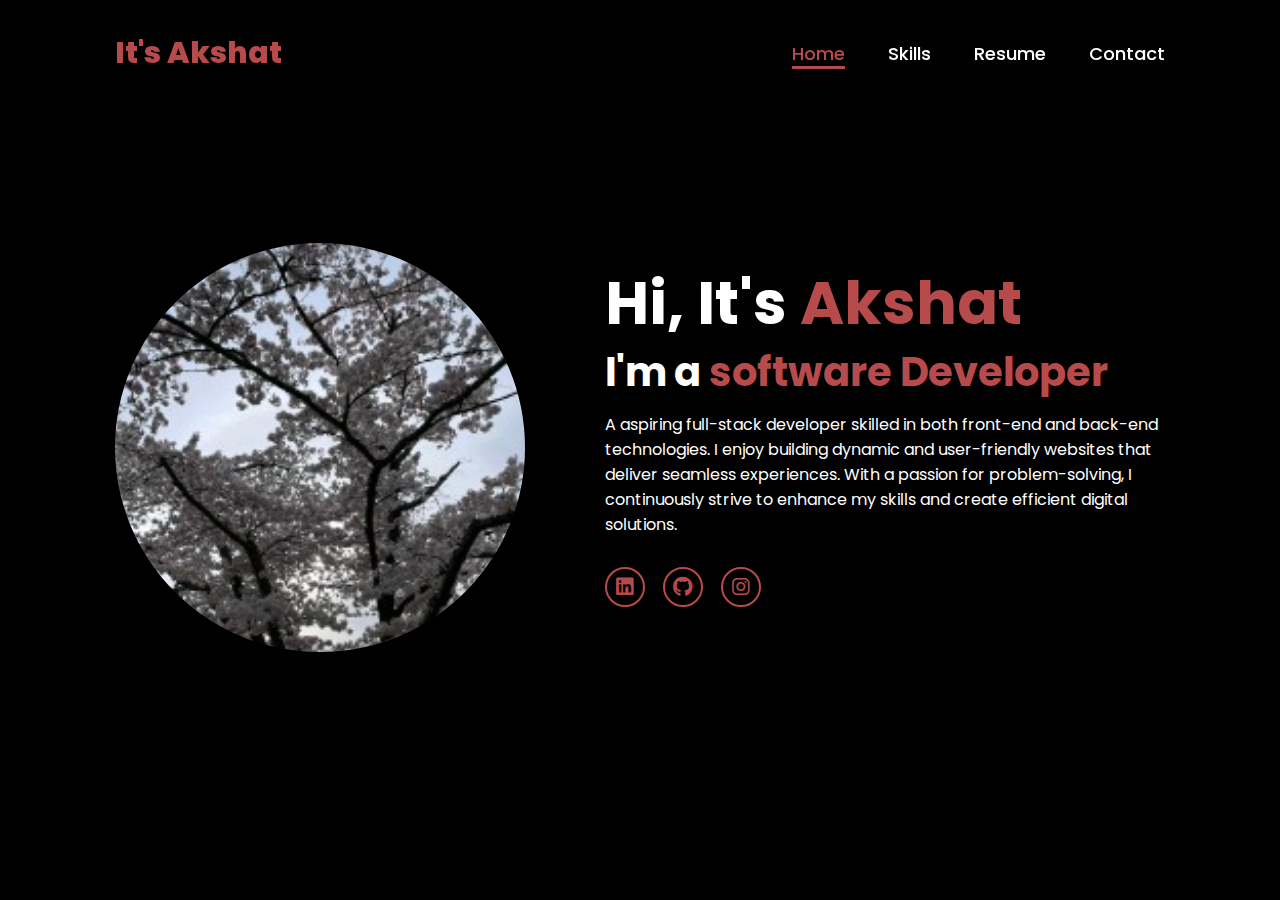
<file: index.html>
<!DOCTYPE html>
<html lang="en">
    
<head>
    <meta charset="UTF-8">
    <meta name="viewport" content="width=device-width, initial-scale=1.0">
    <link rel="stylesheet" href="https://cdnjs.cloudflare.com/ajax/libs/font-awesome/6.5.2/css/all.min.css">
    <link rel="stylesheet" href="style.css">
    <title>It's Akshat</title>
</head>
<body>
    <header>
        <a href="#" class="logo">It's Akshat</a>

        <nav>
            <a href="index.html" class="active"> Home</a>
            <a href="skills.html" >Skills</a>
            <a href="resume.html" >Resume</a>
            <a href="conttact.html" >Contact</a>
        </nav>
    </header>
    <section class="home">
        <div class="home-img">
            <img src="images/main.jpeg" alt="">
        </div>
        <div class="home-content">
            <h1>Hi, It's <span>Akshat</span></h1>
            <h3 class="typing-text">I'm a <span></span></h3>
            <p> A aspiring full-stack developer skilled in both front-end and back-end technologies. I enjoy building dynamic and user-friendly websites that deliver seamless experiences. With a passion for problem-solving, I continuously strive to enhance my skills and create efficient digital solutions.

            </p>
            <div class="social-icons">
                <a href="https://www.linkedin.com/in/akshat-sharma-9aaa442b2/"><i class="fa-brands fa-linkedin"></i></a>
                <a href="https://github.com/Akshatbigman"><i class="fa-brands fa-github"></i></a>
                <a href="https://www.instagram.com/akshat.shsh/"><i class="fa-brands fa-instagram"></i></a>
            </div>
        </div>
    </section>
</body>
</html>
</file>
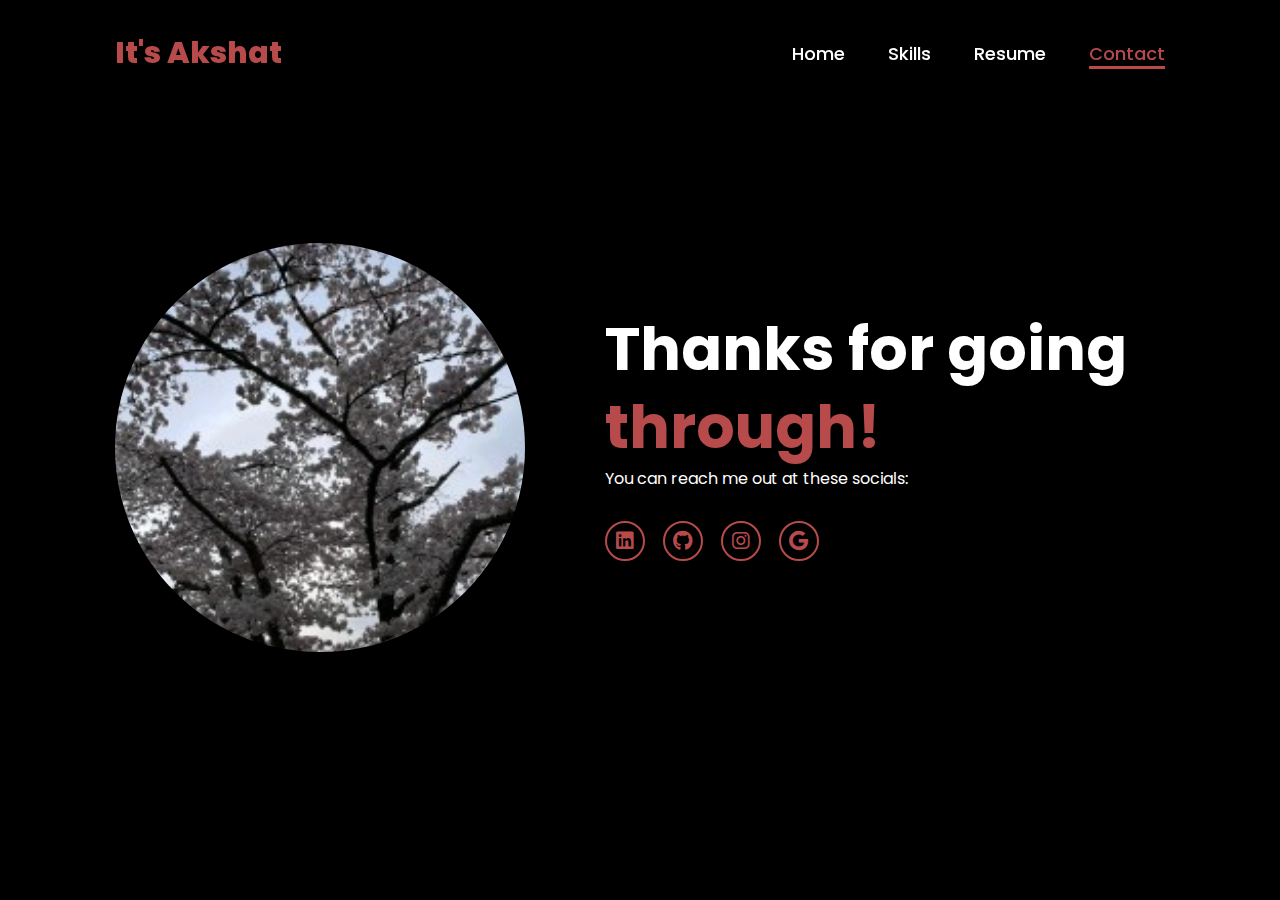
<file: contact.html>
<!DOCTYPE html>
<html lang="en">
    
<head>
    <meta charset="UTF-8">
    <meta name="viewport" content="width=device-width, initial-scale=1.0">
    <link rel="stylesheet" href="https://cdnjs.cloudflare.com/ajax/libs/font-awesome/6.5.2/css/all.min.css">
    <link rel="stylesheet" href="style.css">
    <title>It's Akshat - Contact</title>
</head>
<body>
    <header>
        <a href="#" class="logo">It's Akshat</a>

        <nav>
            <a href="index.html" > Home</a>
            <a href="skills.html" >Skills</a>
            <a href="resume.html" >Resume</a>
            <a href="conttact.html" class="active">Contact</a>
        </nav>
    </header>
    <section class="home">
        <div class="home-img">
            <img src="images/main.jpeg" alt="">
        </div>
        <div class="home-content">
            <h1>Thanks for going <span>through!</span></h1>
            <p> 
                You can reach me out at these socials:
            </p>
            <div class="social-icons">
                <a href="https://www.linkedin.com/in/akshat-sharma-9aaa442b2/"><i class="fa-brands fa-linkedin"></i></a>
                <a href="https://github.com/Akshatbigman"><i class="fa-brands fa-github"></i></a>
                <a href="https://www.instagram.com/akshat.shsh/"><i class="fa-brands fa-instagram"></i></a>
                <a href="https://mail.google.com/mail/?view=cm&fs=1&to=itsakshatsh@gmail.com&su=SUBJECT&body=BODY"><i class="fa-brands fa-google"></i></a>
                
            </div>
        </div>
    </section>
</body>
</html>
</file>
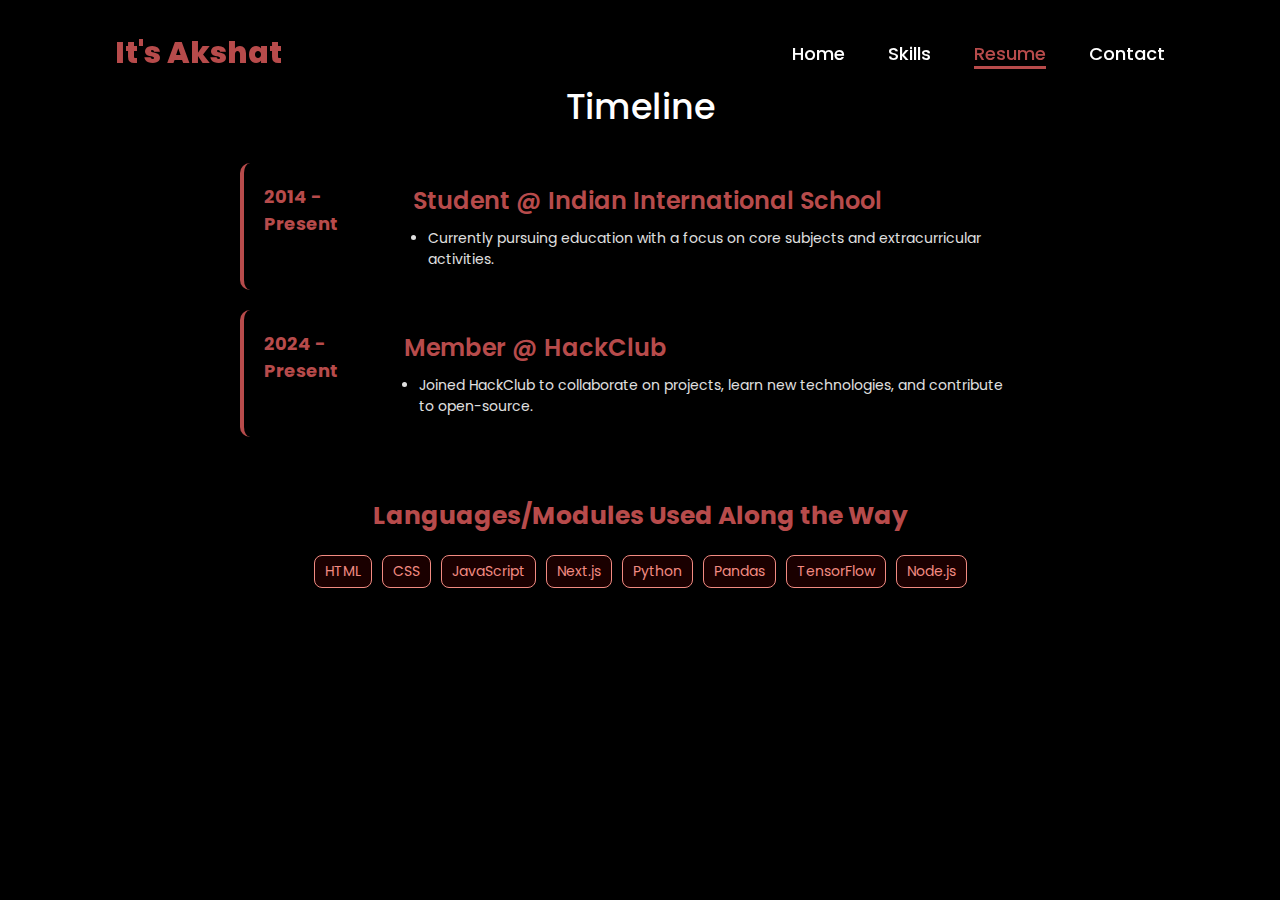
<file: resume.html>
<!DOCTYPE html>
<html lang="en">

<head>
    <meta charset="UTF-8">
    <meta name="viewport" content="width=device-width, initial-scale=1.0">
    <link rel="stylesheet" href="https://cdnjs.cloudflare.com/ajax/libs/font-awesome/6.5.2/css/all.min.css">
    <link rel="stylesheet" href="style.css">
    <title>Its Akshat - Resume</title>
</head>

<body>
    <header>
        <a href="index.html" class="logo">It's Akshat</a>
        <nav>
            <a href="index.html">Home</a>
            <a href="skills.html">Skills</a>
            <a href="resume.html" class="active">Resume</a>
            <a href="contact.html">Contact</a>
        </nav>
    </header>

    <section class="education">
        <h1>Timeline</h1>
        <div class="timeline">
            <!-- Timeline Items Here -->
            <div class="timeline-item">
                <div class="timeline-year">2014 - Present</div>
                <div class="timeline-content">
                    <h2>Student @ Indian International School</h2>
                    <ul>
                        <li>Currently pursuing education with a focus on core subjects and extracurricular activities.</li>
                    </ul>
                </div>
            </div>
    
            <div class="timeline-item">
                <div class="timeline-year">2024 - Present</div>
                <div class="timeline-content">
                    <h2>Member @ HackClub</h2>
                    <ul>
                        <li>Joined HackClub to collaborate on projects, learn new technologies, and contribute to open-source.</li>
                    </ul>
                </div>
            </div>
        </div>
    
        <!-- New Section for Languages and Modules -->
        <h2 class="skills-heading">Languages/Modules Used Along the Way</h2>
        <div class="skill-icons">
            <span class="skill">HTML</span>
            <span class="skill">CSS</span>
            <span class="skill">JavaScript</span>
            <span class="skill">Next.js</span>
            <span class="skill">Python</span>
            <span class="skill">Pandas</span>
            <span class="skill">TensorFlow</span>
            <span class="skill">Node.js</span>
        </div>
    </section>
    
</body>

</html>
</file>
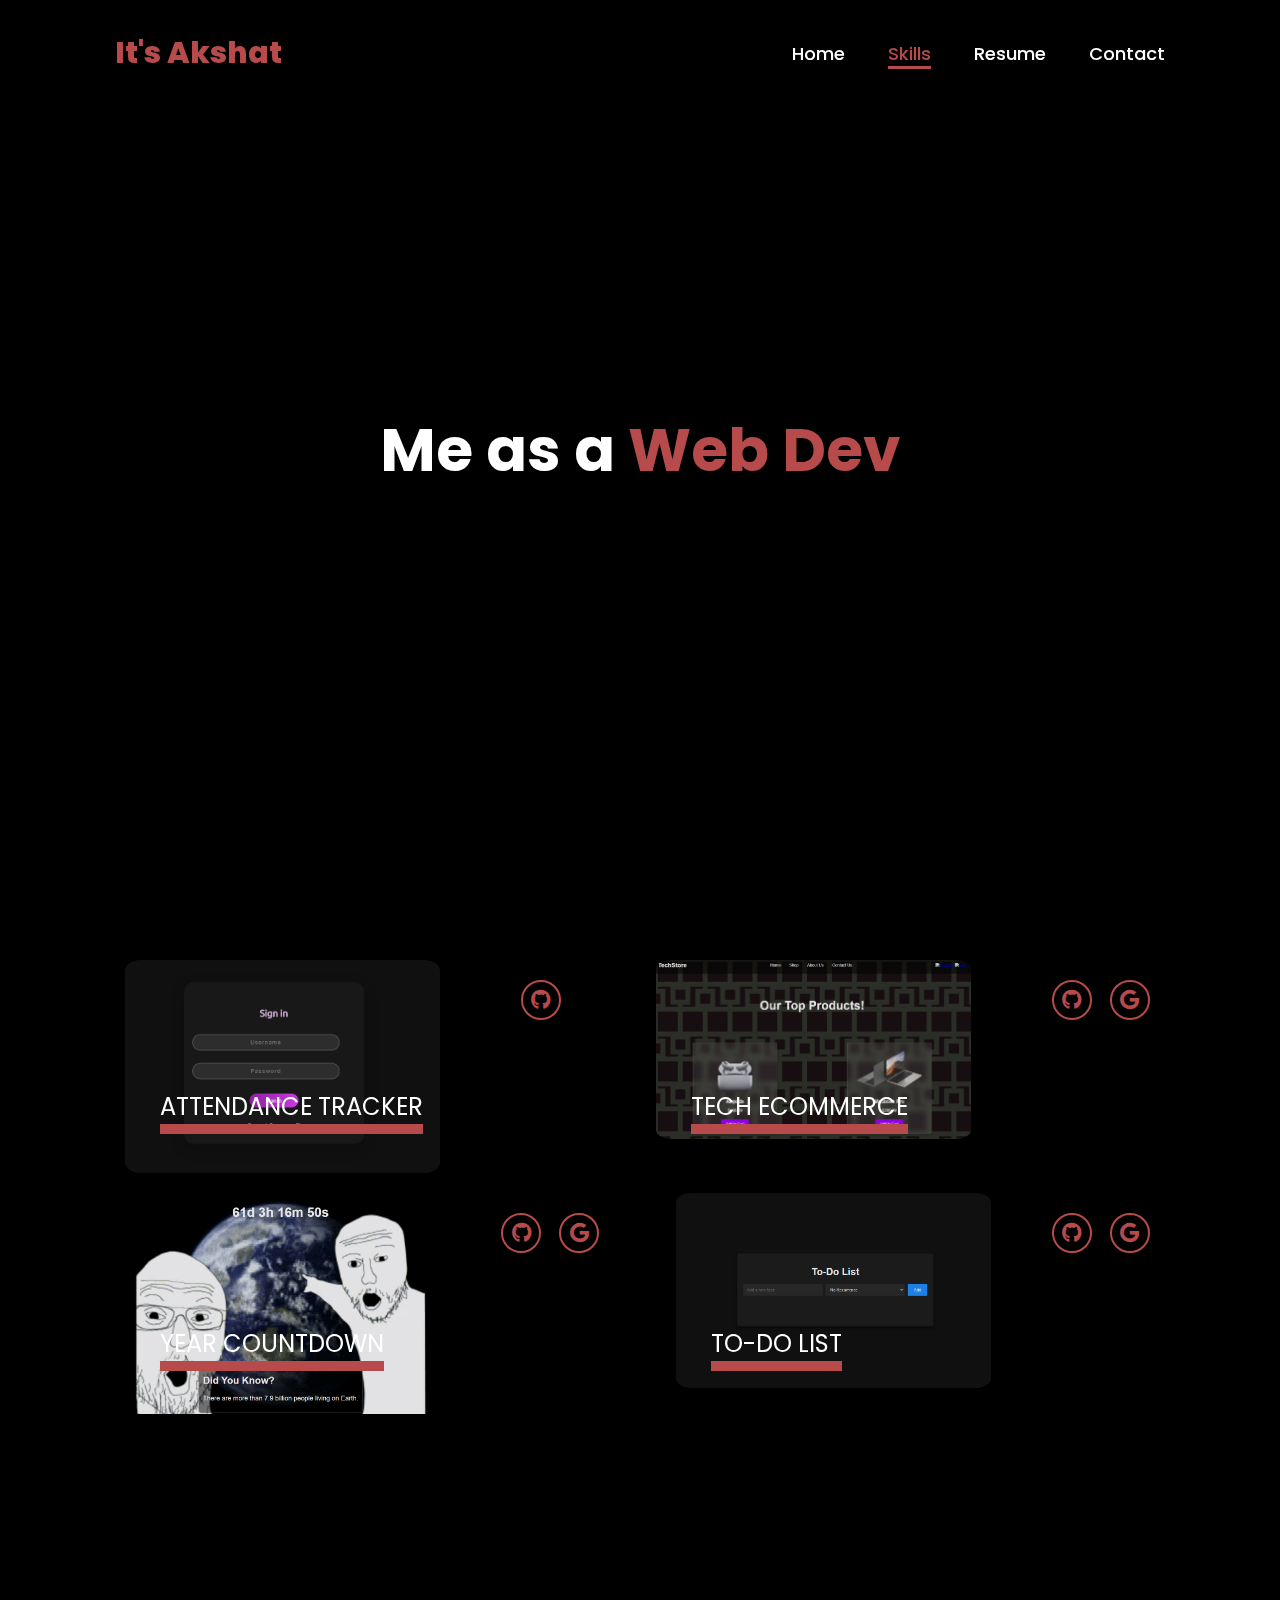
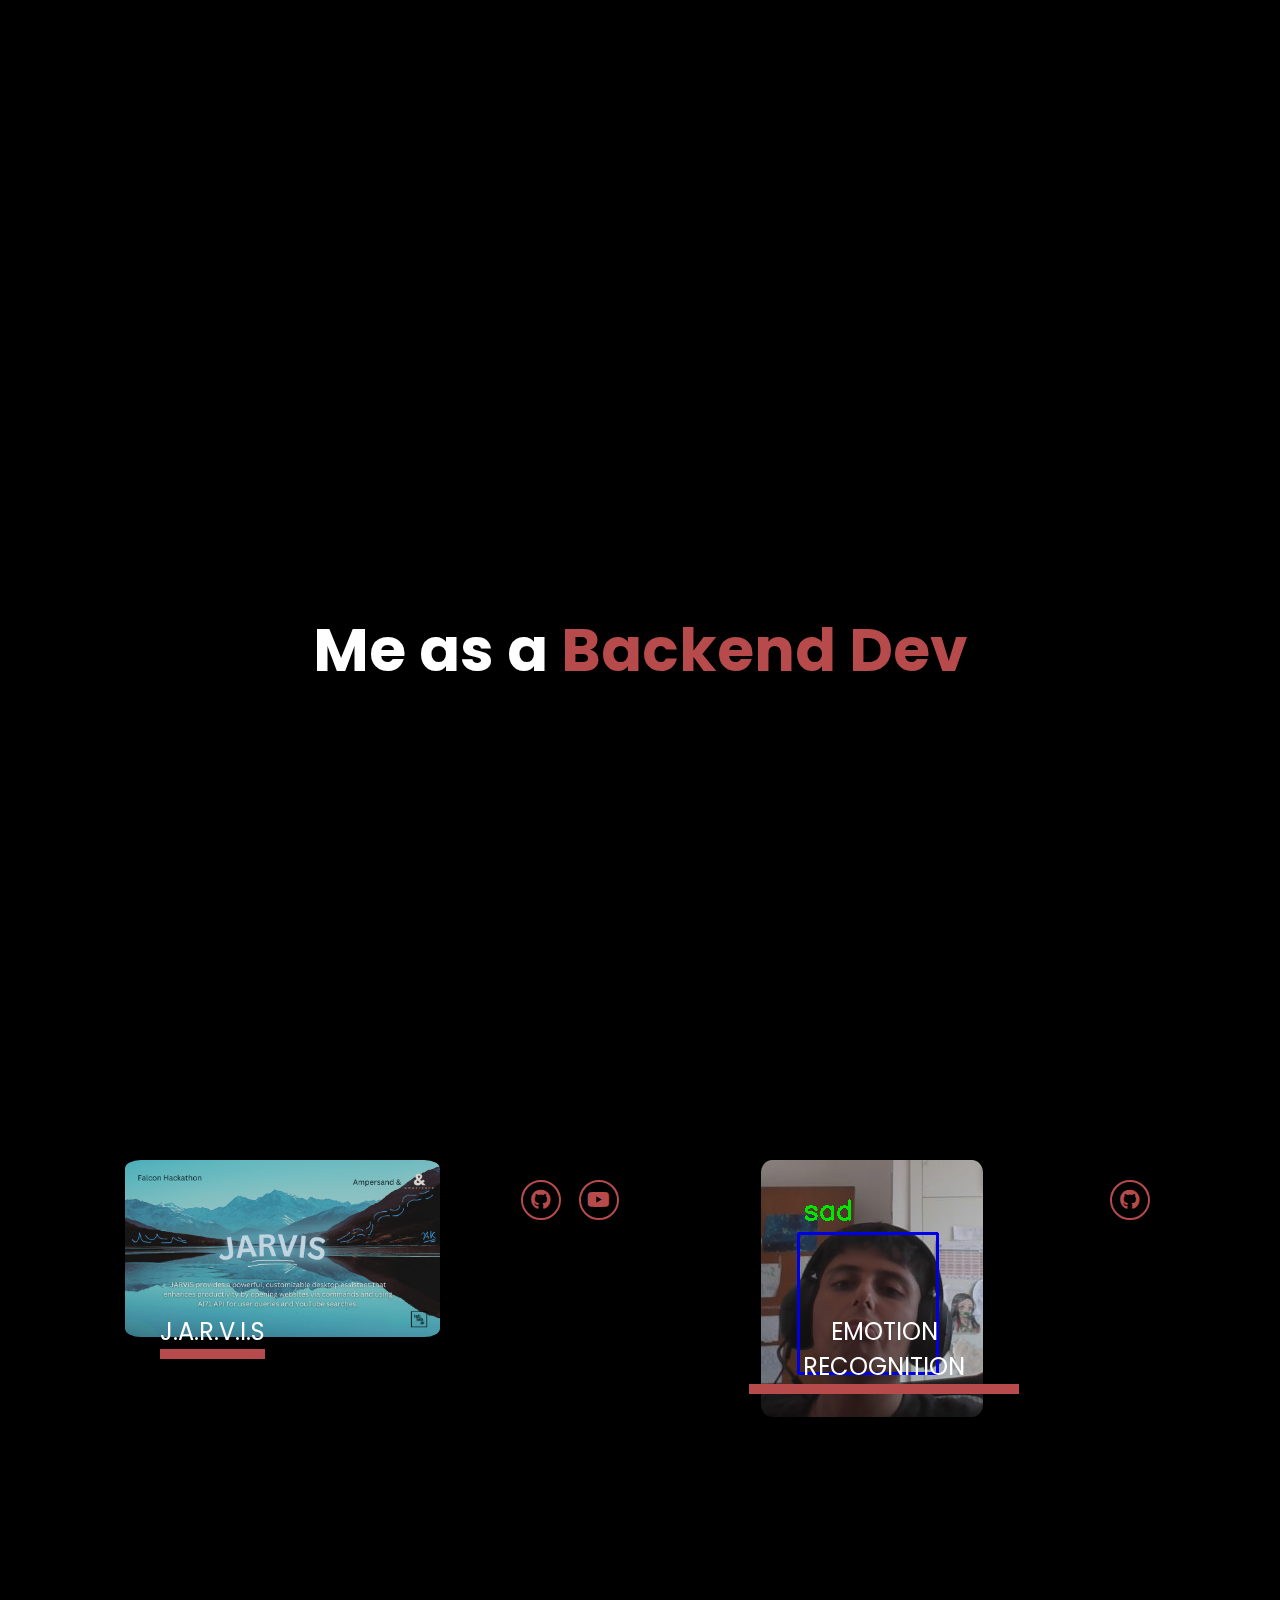
<file: skills.html>
<!DOCTYPE html>
<html lang="en">

<head>
    <meta charset="UTF-8">
    <meta name="viewport" content="width=device-width, initial-scale=1.0">
    <link rel="stylesheet" href="https://cdnjs.cloudflare.com/ajax/libs/font-awesome/6.5.2/css/all.min.css">
    <link rel="stylesheet" href="style.css">
    <title>It's Akshat - Skills</title>
</head>

<body>
    <header>
        <a href="index.html" class="logo">It's Akshat</a>
        <nav>
            <a href="index.html"> Home</a>
            <a href="skills.html" class="active">Skills</a>
            <a href="resume.html">Resume</a>
            <a href="contact.html">Contact</a>
        </nav>
    </header>

    <section class="home">
        <div class="home-content">
            <h1>Me as a <span>Web Dev</span></h1>
        </div>
    </section>

    <section class="projects">
        <div class="project-list">
            <figure class="snip1477">
                <img src="images/student.png" alt="Project 1">
                <div class="title">
                    <h2>Attendance Tracker</h2>
                    <h4></h4>
                </div>
                <figcaption>
                    <p>A simple student attendance tracker with a login page</p>
                </figcaption>
            </figure>
            <div class="social-icons">
                <a href="https://github.com/Akshatbigman/student-attendance"><i class="fa-brands fa-github"></i></a>
            </div>
            <figure class="snip1477">
                <img src="images/tech.png" alt="Project 2">
                <div class="title">
                    <h2>Tech Ecommerce</h2>
                    <h4></h4>
                </div>
                <figcaption>
                    <p>A sleek looking E-commerce website</p>
                </figcaption>
            </figure>
            <div class="social-icons">
                <a href="https://github.com/AkshatSh-a/Tech-Ecommerce"><i class="fa-brands fa-github"></i></a>
                <a href="https://akshatsh-a.github.io/Tech-Ecommerce/"><i class="fa-brands fa-google"></i></a>
            </div>
            <figure class="snip1477">
                <img src="images/year.png" alt="Project 2">
                <div class="title">
                    <h2>Year countdown</h2>
                    <h4></h4>
                </div>
                <figcaption>
                    <p>A website that basically useless</p>
                </figcaption>
            </figure>
            <div class="social-icons">
                <a href="https://github.com/AkshatSh-a/New-Years-countdown"><i class="fa-brands fa-github"></i></a>
                <a href="https://akshatsh-a.github.io/New-Years-countdown/"><i class="fa-brands fa-google"></i></a>
            </div>
            <figure class="snip1477">
                <img src="images/list.png" alt="Project 2">
                <div class="title">
                    <h2>To-do list</h2>
                    <h4></h4>
                </div>
                <figcaption>
                    <p>A simple to do list which is simple yet effective</p>
                </figcaption>
            </figure>
            <div class="social-icons">
                <a href="https://github.com/AkshatSh-a/todo-list-app"><i class="fa-brands fa-github"></i></a>
                <a href="https://akshatsh-a.github.io/todo-list-app/"><i class="fa-brands fa-google"></i></a>
            </div>
        </div>
        
    </section>


    <section class="home">
        <div class="home-content">
            <h1>Me as a <span>Backend Dev</span></h1>
        </div>
    </section>
    <section class="backend-projects">
        <div class="backend-list">
            <figure class="snip1477">
                <img src="images/Jarvis.png" alt="Project 2">
                <div class="title">
                    <h2>J.A.R.V.I.S</h2>
                    <h4></h4>
                </div>
                <figcaption>
                    <p>Created a voice assistant similar to siri for Windows</p>
                </figcaption>
            </figure>
            <div class="social-icons">
                <a href="https://github.com/Akshatbigman/JARVIS-voice-assistant"><i class="fa-brands fa-github"></i></a>
                <a href="https://www.youtube.com/watch?v=8zwemoZBC14"><i class="fa-brands fa-youtube"></i></a>
            </div>

            <figure class="snip1477">
                <img src="images/emotion.png" alt="Project 2">
                <div class="title">
                    <h2>Emotion recognition</h2>
                    <h4></h4>
                </div>
                <figcaption>
                    <p>A simple emotion recognition app created in python</p>
                </figcaption>
            </figure>
            <div class="social-icons">
                <a href="https://github.com/Akshatbigman/Emotion-recognition"><i class="fa-brands fa-github"></i></a>
            </div>
        </div>
    </section>

</body>

</html>
</file>
<file: style.css>
@import url('https://fonts.googleapis.com/css2?family=Poppins:wght@100;200;300;400;500;600&display=swap');
@import url(https://fonts.googleapis.com/css?family=Raleway:400,500,700);
@import url(https://code.ionicframework.com/ionicons/2.0.1/css/ionicons.min.css);


*{
    margin: 0;
    padding: 0;
    box-sizing: border-box;
    text-decoration: none;
    border: none;
    outline: none;
    font-family: 'Poppins', sans-serif;
}

html{
    font-size: 62.5%;
}

body{
    width: 100%;
    height: 100vh;
    overflow-x: hidden;
    background-color: black;
    color: white;
}

header{
    margin-top: 20px;
    position: fixed;
    top: 100;
    left: 0;
    width: 100%;
    padding: 1rem 9%;
    background: rgba(0, 0, 0, 0.4);
    backdrop-filter: blur(10px);
    filter: drop-shadow(10px);
    display: flex;
    justify-content: space-between;
    align-items: center;
    z-index: 100;
}

.logo{
    font-size: 3rem;
    color: #b74b4b;
    font-weight: 800;
    cursor: pointer;
    transition: 0.5s ease;
}

.logo:hover{
    transform: scale(1.1);
}

nav a{
    font-size: 1.8rem;
    color: white;
    margin-left: 4rem;
    font-weight: 500;
    transition: 0.3s ease;
    border-bottom: 3px solid transparent;
}

nav a:hover,
nav a.active{
    color: #b74b4b;
    border-bottom: 3px solid #b74b4b;
}

@media(max-width:995px){
    nav{
        position: absolute;
        display: none;
        top: 0;
        right: 0;
        width: 40%;
        border-left: 3px solid #b74b4b;
        border-bottom: 3px solid #b74b4b;
        border-bottom-left-radius: 2rem;
        padding: 1rem solid;
        background-color: #161616;
        border-top: 0.1rem solid rgba(0,0,0,0.1);
    }

    nav.active{
        display: block;
    }

    nav a{
        display: block;
        font-size: 2rem;
        margin: 3rem 0;
    }

    nav a:hover,
    nav a.active{
        padding: 1rem;
        border-radius: 0.5rem;
        border-bottom: 0.5rem solid #b74b4b;
    }
}

section{
    min-height: 100vh;
    padding: 5rem 9% 5rem;
}

.home{
    display: flex;
    justify-content: center;
    align-items: center;
    gap: 8rem;
    background-color: black;
}

.home .home-content h1{
    font-size: 6rem;
    font-weight: 700;
    line-height: 1.3;
}

span{
    color: #b74b4b;
}

.home-content h3{
    font-size: 4rem;
    margin-bottom: 1rem;
    font-weight: 700;
}

.home-content p{
    font-size: 1.6rem;
}

.home-img{
    border-radius: 50%;
}

.home-img img{
    position: relative;
    width: 32vw;
    border-radius: 50%;
    box-shadow: 0 0 25px solid #b74b4b;
    cursor: pointer;
    transition: 0.2s linear;
}

.home-img img:hover{
    font-size: 1.8rem;
    font-weight: 500;
}

.social-icons a{
    display: inline-flex;
    justify-content: center;
    align-items: center;
    width: 4rem;
    height: 4rem;
    background-color: transparent;
    border: 0.2rem solid #b74b4b;
    font-size: 2rem;
    border-radius: 50%;
    margin: 3rem 1.5rem 3rem 0;
    transition: 0.3s ease;
    color: #b74b4b;
}

.social-icons a:hover{
    color: black;
    transform: scale(1.3) translateY(-5px);
    background-color: #b74b4b;
    box-shadow: 0  0 25px #b74b4b;
}

.btn{
    display: inline-block;
    padding: 1rem 2.8rem;
    background-color: black;
    border-radius: 4rem;
    font-size: 1.6rem;
    color: #b74b4b;
    letter-spacing: 0.3rem;
    font-weight: 600;
    border: 2px solid #b74b4b;
    transition: 0.3s ease;
    cursor: pointer;
}

.btn:hover{
    transform: scale3d(1.03);
    background-color: #b74b4b;
    color: black;
    box-shadow: 0 0 25px #b74b4b;
}

.typing-text{
    font-size: 34px;
    font-weight: 600;
    min-width: 280px;
}

.typing-text span{
    position: relative;
}

.typing-text span::before{
    content: "software Developer";
    color: #b74b4b;
    animation: words 20s infinite;
}

.typing-text span::after{
    content: "";
    background-color: black;
    position: absolute;
    width: calc(100% + 8px);
    height: 100%;
    border-left: 3px solid black;
    right: -8;
    animation: cursor 0.6s infinite;
}

@keyframes cursor{
    to{
        border-left: 3px solid #b74b4b;
    }
}

@keyframes words{
    0%, 20%{
        content: "Web Developer";
    }
    21%, 40%{
        content: "Developer";
    }
    41%, 60%{
        content: "Backend Developer";
    }
    61%, 80%{
        content: "Student";
    }
    81%, 100%{
        content: "Dreamer";
    }
}

@media (max-width: 1000px){
    .home{
        gap: 4rem;
    }
}

@media(max-width:995px){
    .home{
        flex-direction: column;
        margin: 5rem 4rem;
    }

    .home .home-content h3{
        font-size: 2.5rem;
    }

    .home-content h1{
        font-size: 5rem;
    }

    .home-img img{
        width: 70vw;
        margin-top: 4rem;
    }
}

figure.snip1477 {
  font-family: 'Raleway', Arial, sans-serif;
  position: relative;
  overflow: hidden;
  margin: 10px;
  min-width: 230px;
  max-width: 315px;
  width: 100%;
  color: #ffffff;
  text-align: center;
  font-size: 16px;
  background-color: #000000;
}

figure.snip1477 *,
figure.snip1477 *:before,
figure.snip1477 *:after {
  box-sizing: border-box;
  transition: all 0.55s ease;
}

figure.snip1477 img {
  max-width: 100%;
  backface-visibility: hidden;
  vertical-align: top;
  opacity: 0.9;
  border-radius:5%;
}

figure.snip1477 .title {
  position: absolute;
  top: 58%;
  left: 25px;
  padding: 5px 10px 10px;
}

figure.snip1477 .title:before,
figure.snip1477 .title:after {
  height: 2px;
  width: 400px;
  position: absolute;
  content: '';
  background-color: #5e5a5a;
}

figure.snip1477 .title:before {
  top: 0;
  left: 10px;
  transform: translateX(100%);
}

figure.snip1477 .title:after {
  bottom: 0;
  right: 10px;
  transform: translateX(-100%);
}

figure.snip1477 .title div:before,
figure.snip1477 .title div:after {
  width: 2px;
  height: 300px;
  position: absolute;
  content: '';
  background-color: #424242;
}

figure.snip1477 .title div:before {
  top: 10px;
  right: 0;
  transform: translateY(100%);
}

figure.snip1477 .title div:after {
  bottom: 10px;
  left: 0;
  transform: translateY(-100%);
}

figure.snip1477 h2,
figure.snip1477 h4 {
  margin: 0;
  text-transform: uppercase;
}

figure.snip1477 h2 {
  font-weight: 400;
}

figure.snip1477 h4 {
  display: block;
  font-weight: 700;
  background-color: #b74b4b;
  padding: 5px 10px;
  color: #000000;
}

figure.snip1477 figcaption {
  position: absolute;
  bottom: 42%;
  left: 25px;
  text-align: left;
  opacity: 0;
  padding: 5px 60px 5px 10px;
  font-size: 0.8em;
  font-weight: 500;
  letter-spacing: 1.5px;
}

figure.snip1477 figcaption p {
  margin: 0;
}

figure.snip1477 a {
  position: absolute;
  top: 0;
  bottom: 0;
  left: 0;
  right: 0;
}

figure.snip1477:hover img,
figure.snip1477.hover img {
  zoom: 1;
  opacity: 0.35;
  border-radius: 10%;
}

figure.snip1477:hover .title:before,
figure.snip1477.hover .title:before,
figure.snip1477:hover .title:after,
figure.snip1477.hover .title:after,
figure.snip1477:hover .title div:before,
figure.snip1477.hover .title div:before,
figure.snip1477:hover .title div:after,
figure.snip1477.hover .title div:after {
  transform: translate(0, 0);
}

figure.snip1477:hover .title:before,
figure.snip1477.hover .title:before,
figure.snip1477:hover .title:after,
figure.snip1477.hover .title:after {
  transition-delay: 0.15s;
}

figure.snip1477:hover figcaption,
figure.snip1477.hover figcaption {
  opacity: 1;
  transition-delay: 0.2s;
}

.project-list,
.backend-list {
    display: flex;
    justify-content: space-between;
    flex-wrap: wrap;
}

figure.snip1477 {
    flex: 1 1 calc(50% - 20px);
    margin: 10px;
}

.education {
    padding: 8rem 5%;
    background-color: black;
    color: white;
    display: flex;
    flex-direction: column;
    align-items: center;
}

.education h1 {
    font-size: 3.5rem;
    color: white;
    margin-bottom: 3rem;
    font-weight: 500;
    text-align: center;
}

.timeline {
    display: flex;
    flex-direction: column;
    gap: 2rem;
    margin-bottom: 3rem;
    width: 100%;
    max-width: 800px;
}

.timeline-item {
    display: flex;
    align-items: flex-start;
    gap: 2rem;
    background: rgba(0, 0, 0, 0.6);
    padding: 2rem;
    border-radius: 10px;
    border-left: 4px solid #b74b4b;
}

.timeline-year {
    font-size: 1.8rem;
    color: #b74b4b;
    font-weight: 700;
    min-width: 120px;
    text-align: left;
}

.timeline-content {
    flex-grow: 1;
}

.timeline-content h2 {
    font-size: 2.4rem;
    color: #b74b4b;
    font-weight: 600;
    margin-bottom: 1rem;
}

.timeline-content p {
    font-size: 1.6rem;
    margin-bottom: 0.5rem;
    color: white;
}

.timeline-content ul {
    list-style-type: disc;
    padding-left: 1.5rem;
}

.timeline-content ul li {
    font-size: 1.4rem;
    color: #e0e0e0;
    line-height: 1.5;
}

.skills-heading {
    font-size: 2.5rem;
    color: #b74b4b;
    margin: 3rem 0 2rem;
    text-align: center;
}

.skill-icons {
    display: flex;
    flex-wrap: wrap;
    gap: 1rem;
    justify-content: center;
    max-width: 800px;
    width: 100%;
}

.skill {
    display: inline-flex;
    align-items: center;
    padding: 0.5rem 1rem;
    font-size: 1.4rem;
    color: #f28b82;
    background-color: rgba(255, 0, 0, 0.1);
    border-radius: 8px;
    border: 1px solid #f28b82;
}

@media (max-width: 768px) {
    .timeline-item {
        flex-direction: column;
        align-items: center;
        text-align: center;
    }

    .timeline-year {
        text-align: center;
        margin-bottom: 1rem;
    }

    .timeline-content {
        text-align: center;
    }

    .education {
        padding: 5rem 5%;
    }

    .education h1, .skills-heading {
        font-size: 2.5rem; 
    }
}
</file>
